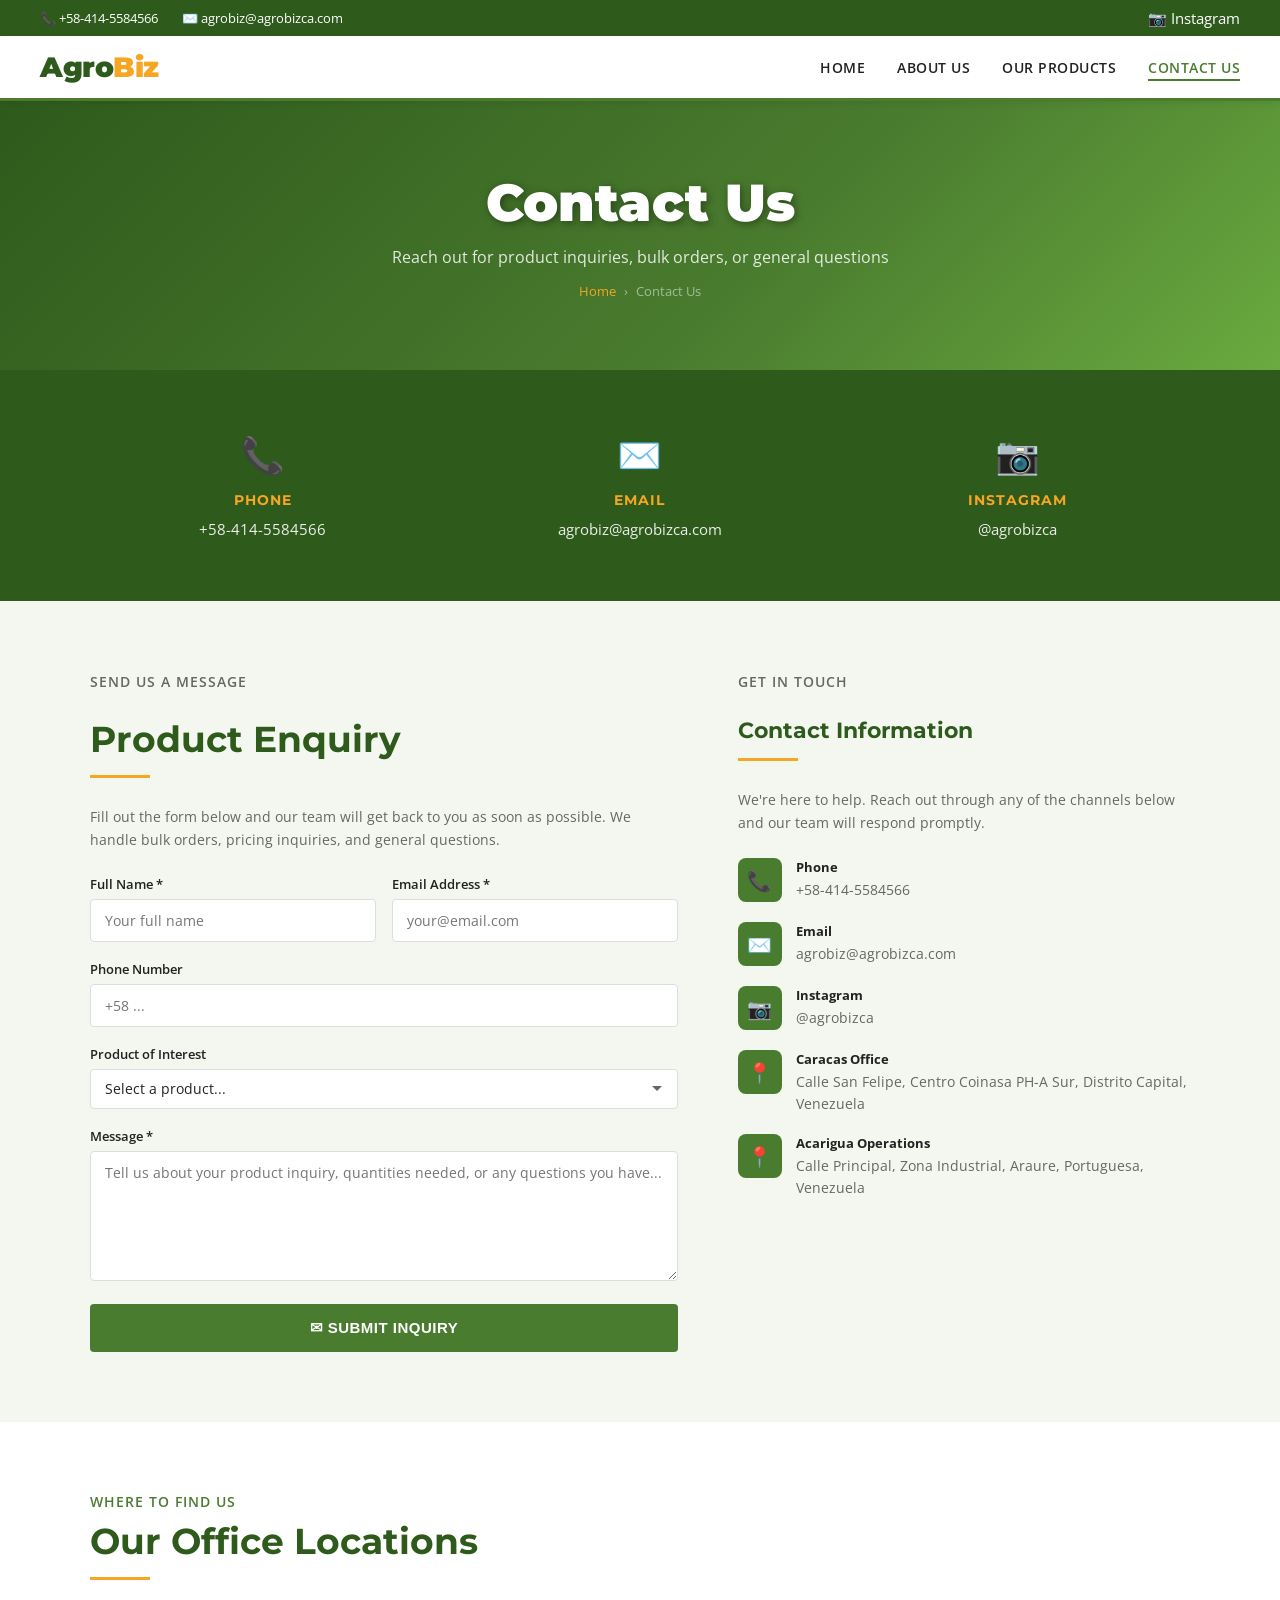
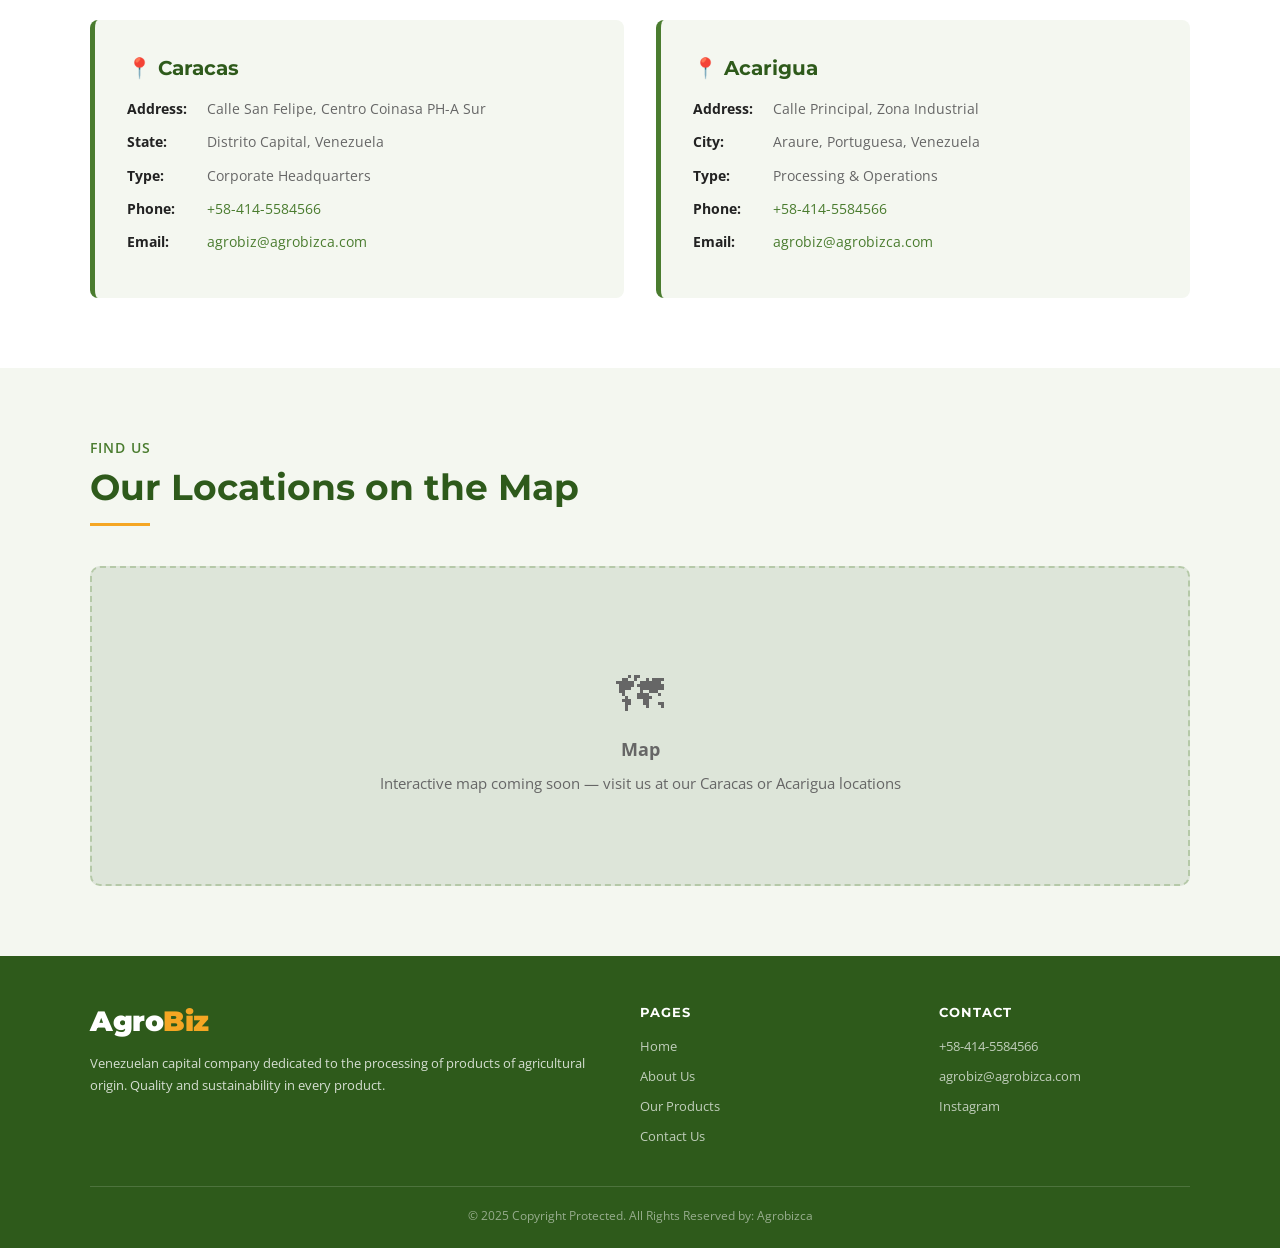
<file: contact.html>
<!DOCTYPE html>
<html lang="en">
<head>
  <meta charset="UTF-8" />
  <meta name="viewport" content="width=device-width, initial-scale=1.0" />
  <title>Contact Us – Agrobiz</title>
  <link href="https://fonts.googleapis.com/css2?family=Open+Sans:wght@400;600;700&family=Montserrat:wght@700;900&display=swap" rel="stylesheet" />
  <style>
    *, *::before, *::after { box-sizing: border-box; margin: 0; padding: 0; }

    :root {
      --green:      #4a7c2f;
      --green-dark: #2e5a1b;
      --green-light:#6aaa3f;
      --yellow:     #f5a623;
      --white:      #ffffff;
      --light:      #f4f7f0;
      --gray:       #666;
      --dark:       #222;
    }

    body { font-family: 'Open Sans', sans-serif; color: var(--dark); background: var(--white); }
    a { text-decoration: none; color: inherit; }

    /* ── TOP BAR ── */
    .topbar {
      background: var(--green-dark);
      color: #fff;
      font-size: 13px;
      padding: 8px 40px;
      display: flex;
      align-items: center;
      gap: 24px;
    }
    .topbar a { color: #fff; }
    .topbar .social { margin-left: auto; display: flex; gap: 12px; }
    .topbar .social a { font-size: 15px; }

    /* ── NAVBAR ── */
    nav {
      background: #fff;
      border-bottom: 3px solid var(--green);
      display: flex;
      align-items: center;
      justify-content: space-between;
      padding: 14px 40px;
      position: sticky;
      top: 0;
      z-index: 100;
      box-shadow: 0 2px 8px rgba(0,0,0,0.08);
    }
    .logo {
      font-family: 'Montserrat', sans-serif;
      font-weight: 900;
      font-size: 28px;
      color: var(--green-dark);
      letter-spacing: -0.5px;
    }
    .logo span { color: var(--yellow); }
    .nav-links { display: flex; gap: 32px; list-style: none; }
    .nav-links a {
      font-weight: 600;
      font-size: 14px;
      text-transform: uppercase;
      letter-spacing: 0.5px;
      color: var(--dark);
      transition: color 0.2s;
    }
    .nav-links a:hover { color: var(--green); }
    .nav-links a.active { color: var(--green); border-bottom: 2px solid var(--green); padding-bottom: 2px; }

    /* ── PAGE HERO (small) ── */
    .page-hero {
      background: linear-gradient(135deg, #2e5a1b 0%, #4a7c2f 60%, #6aaa3f 100%);
      padding: 70px 40px;
      text-align: center;
      position: relative;
      overflow: hidden;
    }
    .page-hero::before {
      content: '';
      position: absolute;
      inset: 0;
      background: url('https://images.unsplash.com/photo-1500937386664-56d1dfef3854?w=1400&q=80') center/cover no-repeat;
      opacity: 0.18;
    }
    .page-hero-content { position: relative; z-index: 1; }
    .page-hero h1 {
      font-family: 'Montserrat', sans-serif;
      font-weight: 900;
      font-size: clamp(30px, 5vw, 52px);
      color: #fff;
      text-shadow: 2px 2px 8px rgba(0,0,0,0.4);
      margin-bottom: 12px;
    }
    .page-hero p { color: rgba(255,255,255,0.85); font-size: 16px; }
    .breadcrumb {
      display: flex;
      justify-content: center;
      gap: 8px;
      font-size: 13px;
      color: rgba(255,255,255,0.7);
      margin-top: 14px;
    }
    .breadcrumb a { color: var(--yellow); }
    .breadcrumb span { color: rgba(255,255,255,0.5); }

    /* ── SECTION BASE ── */
    section { padding: 70px 40px; }
    .section-title {
      font-family: 'Montserrat', sans-serif;
      font-weight: 700;
      font-size: clamp(24px, 4vw, 36px);
      color: var(--green-dark);
      margin-bottom: 12px;
    }
    .section-sub {
      font-size: 14px;
      color: var(--green);
      text-transform: uppercase;
      letter-spacing: 1px;
      font-weight: 600;
      margin-bottom: 8px;
    }
    .divider {
      width: 60px;
      height: 3px;
      background: var(--yellow);
      margin: 14px 0 28px;
    }
    .container { max-width: 1100px; margin: 0 auto; }

    .btn {
      display: inline-block;
      padding: 14px 36px;
      border-radius: 4px;
      font-weight: 700;
      font-size: 15px;
      text-transform: uppercase;
      letter-spacing: 0.5px;
      transition: all 0.2s;
      cursor: pointer;
      border: none;
    }
    .btn-green { background: var(--green); color: #fff; }
    .btn-green:hover { background: var(--green-dark); }

    /* ── CONTACT INFO CARDS ── */
    .contact-info-strip {
      background: var(--green-dark);
      padding: 40px 40px;
    }
    .contact-info-row {
      max-width: 1100px;
      margin: 0 auto;
      display: grid;
      grid-template-columns: repeat(3, 1fr);
      gap: 32px;
    }
    .info-card {
      text-align: center;
      color: #fff;
      padding: 20px;
    }
    .info-card-icon { font-size: 36px; margin-bottom: 12px; }
    .info-card h4 {
      font-family: 'Montserrat', sans-serif;
      font-weight: 700;
      font-size: 14px;
      text-transform: uppercase;
      letter-spacing: 1px;
      color: var(--yellow);
      margin-bottom: 8px;
    }
    .info-card a { color: rgba(255,255,255,0.9); font-size: 15px; line-height: 1.6; }
    .info-card p { color: rgba(255,255,255,0.85); font-size: 15px; line-height: 1.6; }

    /* ── MAIN CONTACT SECTION ── */
    .contact-main { background: var(--light); }
    .contact-grid {
      display: grid;
      grid-template-columns: 1.3fr 1fr;
      gap: 60px;
    }

    /* Form */
    .form-section h3 {
      font-family: 'Montserrat', sans-serif;
      font-weight: 700;
      font-size: 22px;
      color: var(--green-dark);
      margin-bottom: 8px;
    }
    .form-section > p {
      color: var(--gray);
      font-size: 14px;
      margin-bottom: 24px;
      line-height: 1.6;
    }
    .form-row {
      display: grid;
      grid-template-columns: 1fr 1fr;
      gap: 16px;
    }
    .form-group { margin-bottom: 18px; }
    .form-group label {
      display: block;
      font-size: 13px;
      font-weight: 600;
      margin-bottom: 6px;
      color: var(--dark);
    }
    .form-group input,
    .form-group select,
    .form-group textarea {
      width: 100%;
      padding: 11px 14px;
      border: 1px solid #ddd;
      border-radius: 4px;
      font-size: 14px;
      font-family: inherit;
      outline: none;
      transition: border-color 0.2s;
      background: #fff;
      color: var(--dark);
    }
    .form-group input:focus,
    .form-group select:focus,
    .form-group textarea:focus { border-color: var(--green); box-shadow: 0 0 0 3px rgba(74,124,47,0.08); }
    .form-group textarea { min-height: 130px; resize: vertical; }
    .form-group select { appearance: none; background-image: url("data:image/svg+xml,%3Csvg xmlns='http://www.w3.org/2000/svg' width='12' height='8' viewBox='0 0 12 8'%3E%3Cpath fill='%23666' d='M1 1l5 5 5-5'/%3E%3C/svg%3E"); background-repeat: no-repeat; background-position: right 14px center; padding-right: 36px; }

    /* Sidebar info */
    .contact-sidebar h3 {
      font-family: 'Montserrat', sans-serif;
      font-weight: 700;
      font-size: 22px;
      color: var(--green-dark);
      margin-bottom: 8px;
    }
    .contact-sidebar > p {
      color: var(--gray);
      font-size: 14px;
      margin-bottom: 24px;
      line-height: 1.6;
    }
    .sidebar-contact-item {
      display: flex;
      gap: 14px;
      align-items: flex-start;
      margin-bottom: 20px;
    }
    .sidebar-icon {
      width: 44px;
      height: 44px;
      background: var(--green);
      border-radius: 8px;
      display: flex;
      align-items: center;
      justify-content: center;
      font-size: 20px;
      flex-shrink: 0;
    }
    .sidebar-text strong { display: block; font-size: 13px; color: var(--dark); margin-bottom: 2px; }
    .sidebar-text span, .sidebar-text a { font-size: 14px; color: var(--gray); }
    .sidebar-text a:hover { color: var(--green); }

    /* ── LOCATIONS SECTION ── */
    .locations-section { background: var(--white); }
    .locations-grid {
      display: grid;
      grid-template-columns: 1fr 1fr;
      gap: 32px;
      margin-top: 40px;
    }
    .location-card {
      background: var(--light);
      border-radius: 8px;
      padding: 36px 32px;
      border-left: 5px solid var(--green);
    }
    .location-card h3 {
      font-family: 'Montserrat', sans-serif;
      font-weight: 700;
      font-size: 20px;
      color: var(--green-dark);
      margin-bottom: 16px;
      display: flex;
      align-items: center;
      gap: 10px;
    }
    .location-card p {
      font-size: 14px;
      color: var(--gray);
      line-height: 1.8;
      margin-bottom: 8px;
      display: flex;
      gap: 10px;
    }
    .location-card p strong { color: var(--dark); min-width: 70px; }

    /* ── MAP PLACEHOLDER ── */
    .map-section { background: var(--light); padding: 70px 40px; }
    .map-placeholder {
      background: #dde5d9;
      border-radius: 10px;
      height: 320px;
      display: flex;
      flex-direction: column;
      align-items: center;
      justify-content: center;
      color: var(--gray);
      font-size: 18px;
      border: 2px dashed #b5c9a8;
      margin-top: 40px;
      gap: 12px;
    }
    .map-placeholder span { font-size: 48px; }
    .map-placeholder p { font-size: 15px; color: var(--gray); }

    /* ── FOOTER ── */
    footer {
      background: var(--green-dark);
      color: rgba(255,255,255,0.8);
      padding: 48px 40px 24px;
    }
    .footer-grid {
      max-width: 1100px;
      margin: 0 auto;
      display: grid;
      grid-template-columns: 2fr 1fr 1fr;
      gap: 48px;
      margin-bottom: 32px;
    }
    .footer-brand .logo { color: #fff; margin-bottom: 14px; display: block; }
    .footer-brand p { font-size: 13px; line-height: 1.7; }
    footer h4 {
      font-family: 'Montserrat', sans-serif;
      font-weight: 700;
      font-size: 13px;
      text-transform: uppercase;
      letter-spacing: 1px;
      color: #fff;
      margin-bottom: 14px;
    }
    footer ul { list-style: none; }
    footer ul li { margin-bottom: 8px; }
    footer ul li a { font-size: 13px; color: rgba(255,255,255,0.7); transition: color 0.2s; }
    footer ul li a:hover { color: var(--yellow); }
    .footer-bottom {
      max-width: 1100px;
      margin: 0 auto;
      border-top: 1px solid rgba(255,255,255,0.15);
      padding-top: 20px;
      text-align: center;
      font-size: 12px;
      color: rgba(255,255,255,0.5);
    }

    @media (max-width: 768px) {
      .contact-grid, .locations-grid, .footer-grid { grid-template-columns: 1fr; }
      .contact-info-row { grid-template-columns: 1fr; }
      .form-row { grid-template-columns: 1fr; }
      nav { padding: 14px 20px; }
      section { padding: 48px 20px; }
      .topbar { padding: 8px 20px; font-size: 12px; }
      .page-hero { padding: 50px 20px; }
      .contact-info-strip { padding: 40px 20px; }
      .map-section { padding: 48px 20px; }
    }
  </style>
</head>
<body>

  <!-- TOP BAR -->
  <div class="topbar">
    <span>📞 <a href="tel:+584145584566">+58-414-5584566</a></span>
    <span>✉️ <a href="mailto:agrobiz@agrobizca.com">agrobiz@agrobizca.com</a></span>
    <div class="social">
      <a href="https://www.instagram.com/agrobizca" target="_blank">📷 Instagram</a>
    </div>
  </div>

  <!-- NAVBAR -->
  <nav>
    <a href="index.html" class="logo">Agro<span>Biz</span></a>
    <ul class="nav-links">
      <li><a href="index.html">Home</a></li>
      <li><a href="about.html">About Us</a></li>
      <li><a href="products.html">Our Products</a></li>
      <li><a href="contact.html" class="active">Contact Us</a></li>
    </ul>
  </nav>

  <!-- PAGE HERO -->
  <div class="page-hero">
    <div class="page-hero-content">
      <h1>Contact Us</h1>
      <p>Reach out for product inquiries, bulk orders, or general questions</p>
      <div class="breadcrumb">
        <a href="index.html">Home</a>
        <span>›</span>
        <span>Contact Us</span>
      </div>
    </div>
  </div>

  <!-- QUICK CONTACT STRIP -->
  <div class="contact-info-strip">
    <div class="contact-info-row">
      <div class="info-card">
        <div class="info-card-icon">📞</div>
        <h4>Phone</h4>
        <a href="tel:+584145584566">+58-414-5584566</a>
      </div>
      <div class="info-card">
        <div class="info-card-icon">✉️</div>
        <h4>Email</h4>
        <a href="mailto:agrobiz@agrobizca.com">agrobiz@agrobizca.com</a>
      </div>
      <div class="info-card">
        <div class="info-card-icon">📷</div>
        <h4>Instagram</h4>
        <a href="https://www.instagram.com/agrobizca" target="_blank">@agrobizca</a>
      </div>
    </div>
  </div>

  <!-- MAIN CONTACT FORM + SIDEBAR -->
  <section class="contact-main">
    <div class="container">
      <div class="contact-grid">

        <!-- FORM -->
        <div class="form-section">
          <p class="section-sub">Send Us a Message</p>
          <h2 class="section-title">Product Enquiry</h2>
          <div class="divider"></div>
          <p>Fill out the form below and our team will get back to you as soon as possible. We handle bulk orders, pricing inquiries, and general questions.</p>

          <form onsubmit="return false;">
            <div class="form-row">
              <div class="form-group">
                <label for="fname">Full Name *</label>
                <input type="text" id="fname" placeholder="Your full name" required />
              </div>
              <div class="form-group">
                <label for="email">Email Address *</label>
                <input type="email" id="email" placeholder="your@email.com" required />
              </div>
            </div>
            <div class="form-group">
              <label for="phone">Phone Number</label>
              <input type="tel" id="phone" placeholder="+58 ..." />
            </div>
            <div class="form-group">
              <label for="product">Product of Interest</label>
              <select id="product">
                <option value="" disabled selected>Select a product...</option>
                <option value="corn">Corn (Maíz)</option>
                <option value="rice">Rice (Arroz)</option>
                <option value="beans">Beans (Caraotas)</option>
                <option value="sorghum">Sorghum (Sorgo)</option>
                <option value="soy">Soy (Soja)</option>
                <option value="feed">Animal Feed (Alimento Balanceado)</option>
                <option value="other">Other / General Inquiry</option>
              </select>
            </div>
            <div class="form-group">
              <label for="message">Message *</label>
              <textarea id="message" placeholder="Tell us about your product inquiry, quantities needed, or any questions you have..." required></textarea>
            </div>
            <button type="submit" class="btn btn-green" style="width:100%; padding:15px; font-size:15px;">
              ✉ Submit Inquiry
            </button>
          </form>
        </div>

        <!-- SIDEBAR -->
        <div class="contact-sidebar">
          <p class="section-sub">Get In Touch</p>
          <h3>Contact Information</h3>
          <div class="divider"></div>
          <p>We're here to help. Reach out through any of the channels below and our team will respond promptly.</p>

          <div class="sidebar-contact-item">
            <div class="sidebar-icon">📞</div>
            <div class="sidebar-text">
              <strong>Phone</strong>
              <a href="tel:+584145584566">+58-414-5584566</a>
            </div>
          </div>

          <div class="sidebar-contact-item">
            <div class="sidebar-icon">✉️</div>
            <div class="sidebar-text">
              <strong>Email</strong>
              <a href="mailto:agrobiz@agrobizca.com">agrobiz@agrobizca.com</a>
            </div>
          </div>

          <div class="sidebar-contact-item">
            <div class="sidebar-icon">📷</div>
            <div class="sidebar-text">
              <strong>Instagram</strong>
              <a href="https://www.instagram.com/agrobizca" target="_blank">@agrobizca</a>
            </div>
          </div>

          <div class="sidebar-contact-item">
            <div class="sidebar-icon">📍</div>
            <div class="sidebar-text">
              <strong>Caracas Office</strong>
              <span>Calle San Felipe, Centro Coinasa PH-A Sur, Distrito Capital, Venezuela</span>
            </div>
          </div>

          <div class="sidebar-contact-item">
            <div class="sidebar-icon">📍</div>
            <div class="sidebar-text">
              <strong>Acarigua Operations</strong>
              <span>Calle Principal, Zona Industrial, Araure, Portuguesa, Venezuela</span>
            </div>
          </div>
        </div>

      </div>
    </div>
  </section>

  <!-- LOCATIONS -->
  <section class="locations-section">
    <div class="container">
      <p class="section-sub">Where to Find Us</p>
      <h2 class="section-title">Our Office Locations</h2>
      <div class="divider"></div>
      <div class="locations-grid">
        <div class="location-card">
          <h3>📍 Caracas</h3>
          <p><strong>Address:</strong> Calle San Felipe, Centro Coinasa PH-A Sur</p>
          <p><strong>State:</strong> Distrito Capital, Venezuela</p>
          <p><strong>Type:</strong> Corporate Headquarters</p>
          <p><strong>Phone:</strong> <a href="tel:+584145584566" style="color:var(--green);">+58-414-5584566</a></p>
          <p><strong>Email:</strong> <a href="mailto:agrobiz@agrobizca.com" style="color:var(--green);">agrobiz@agrobizca.com</a></p>
        </div>
        <div class="location-card">
          <h3>📍 Acarigua</h3>
          <p><strong>Address:</strong> Calle Principal, Zona Industrial</p>
          <p><strong>City:</strong> Araure, Portuguesa, Venezuela</p>
          <p><strong>Type:</strong> Processing &amp; Operations</p>
          <p><strong>Phone:</strong> <a href="tel:+584145584566" style="color:var(--green);">+58-414-5584566</a></p>
          <p><strong>Email:</strong> <a href="mailto:agrobiz@agrobizca.com" style="color:var(--green);">agrobiz@agrobizca.com</a></p>
        </div>
      </div>
    </div>
  </section>

  <!-- MAP PLACEHOLDER -->
  <section class="map-section">
    <div class="container">
      <p class="section-sub">Find Us</p>
      <h2 class="section-title">Our Locations on the Map</h2>
      <div class="divider"></div>
      <div class="map-placeholder">
        <span>🗺</span>
        <strong>Map</strong>
        <p>Interactive map coming soon — visit us at our Caracas or Acarigua locations</p>
      </div>
    </div>
  </section>

  <!-- FOOTER -->
  <footer>
    <div class="footer-grid">
      <div class="footer-brand">
        <a href="index.html" class="logo">Agro<span style="color:var(--yellow)">Biz</span></a>
        <p>Venezuelan capital company dedicated to the processing of products of agricultural origin. Quality and sustainability in every product.</p>
      </div>
      <div>
        <h4>Pages</h4>
        <ul>
          <li><a href="index.html">Home</a></li>
          <li><a href="about.html">About Us</a></li>
          <li><a href="products.html">Our Products</a></li>
          <li><a href="contact.html">Contact Us</a></li>
        </ul>
      </div>
      <div>
        <h4>Contact</h4>
        <ul>
          <li><a href="tel:+584145584566">+58-414-5584566</a></li>
          <li><a href="mailto:agrobiz@agrobizca.com">agrobiz@agrobizca.com</a></li>
          <li><a href="https://www.instagram.com/agrobizca" target="_blank">Instagram</a></li>
        </ul>
      </div>
    </div>
    <div class="footer-bottom">
      © 2025 Copyright Protected. All Rights Reserved by: Agrobizca
    </div>
  </footer>

</body>
</html>
</file>
